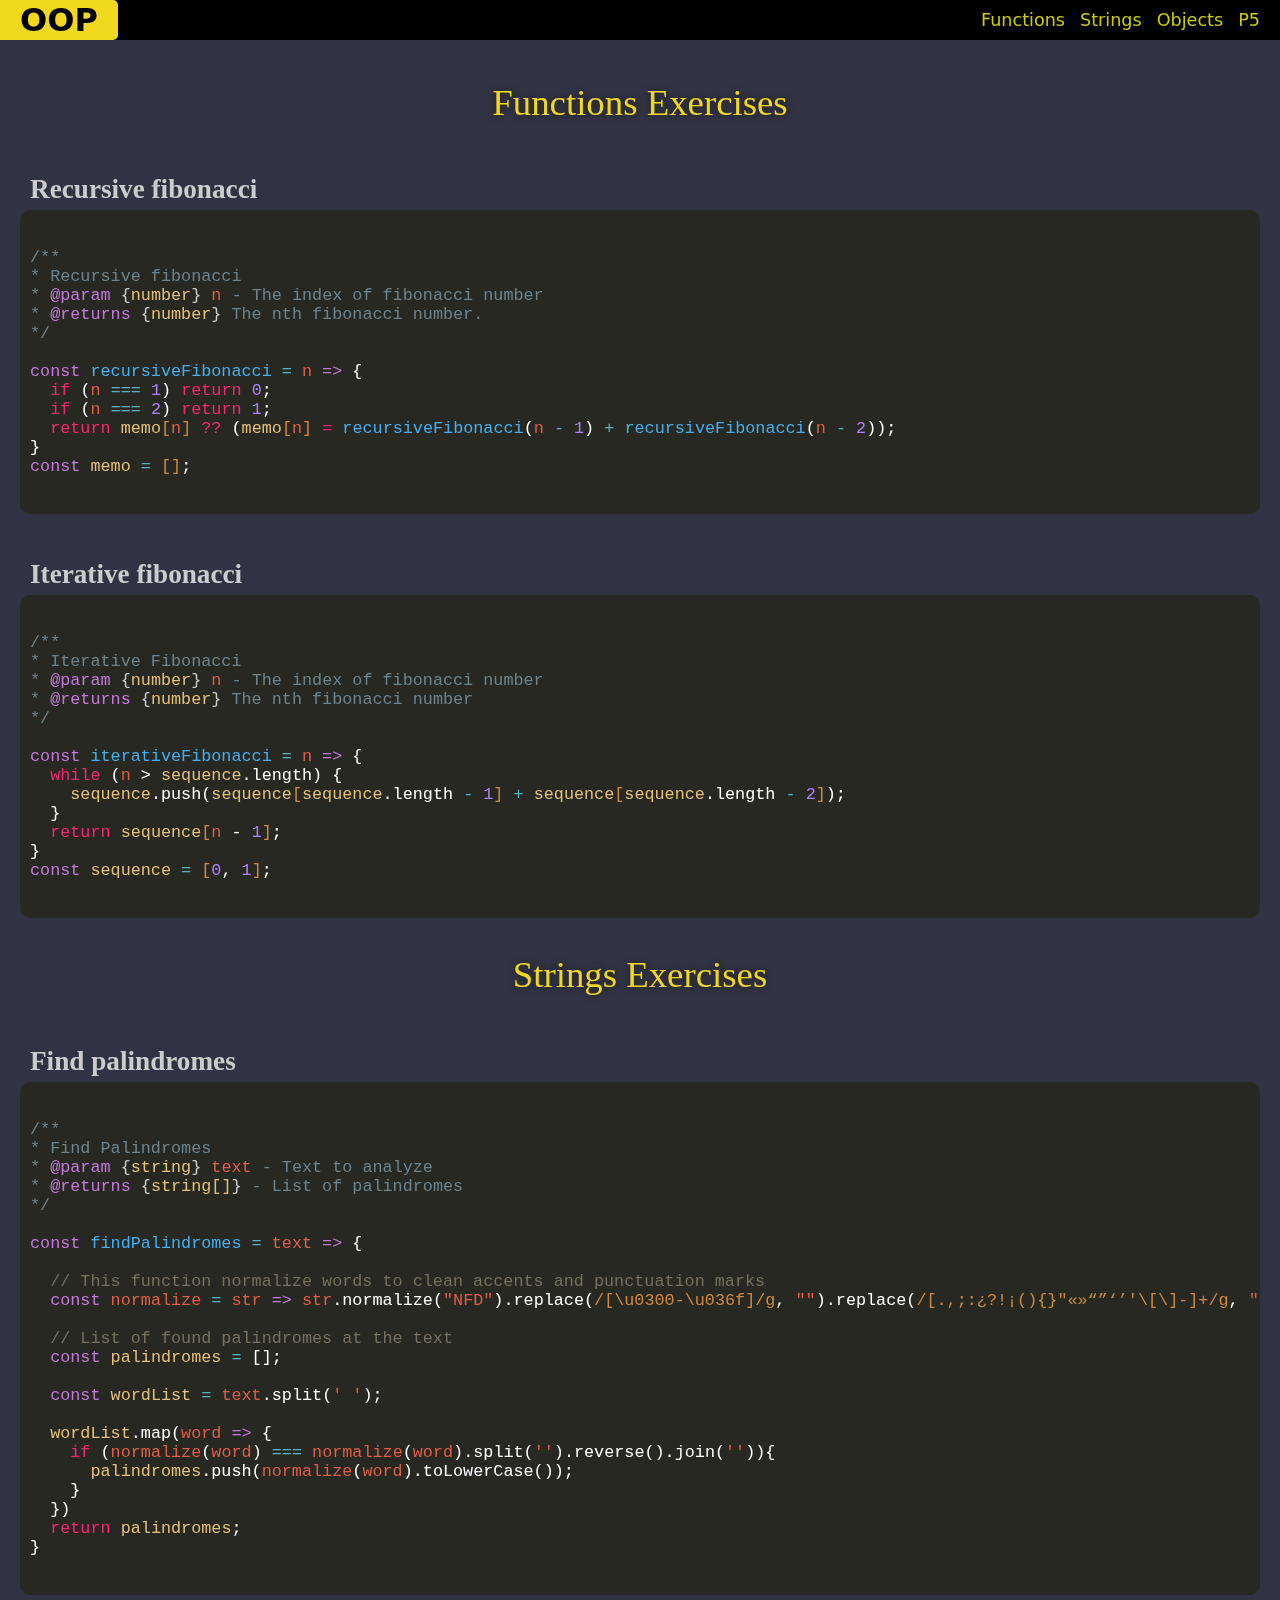
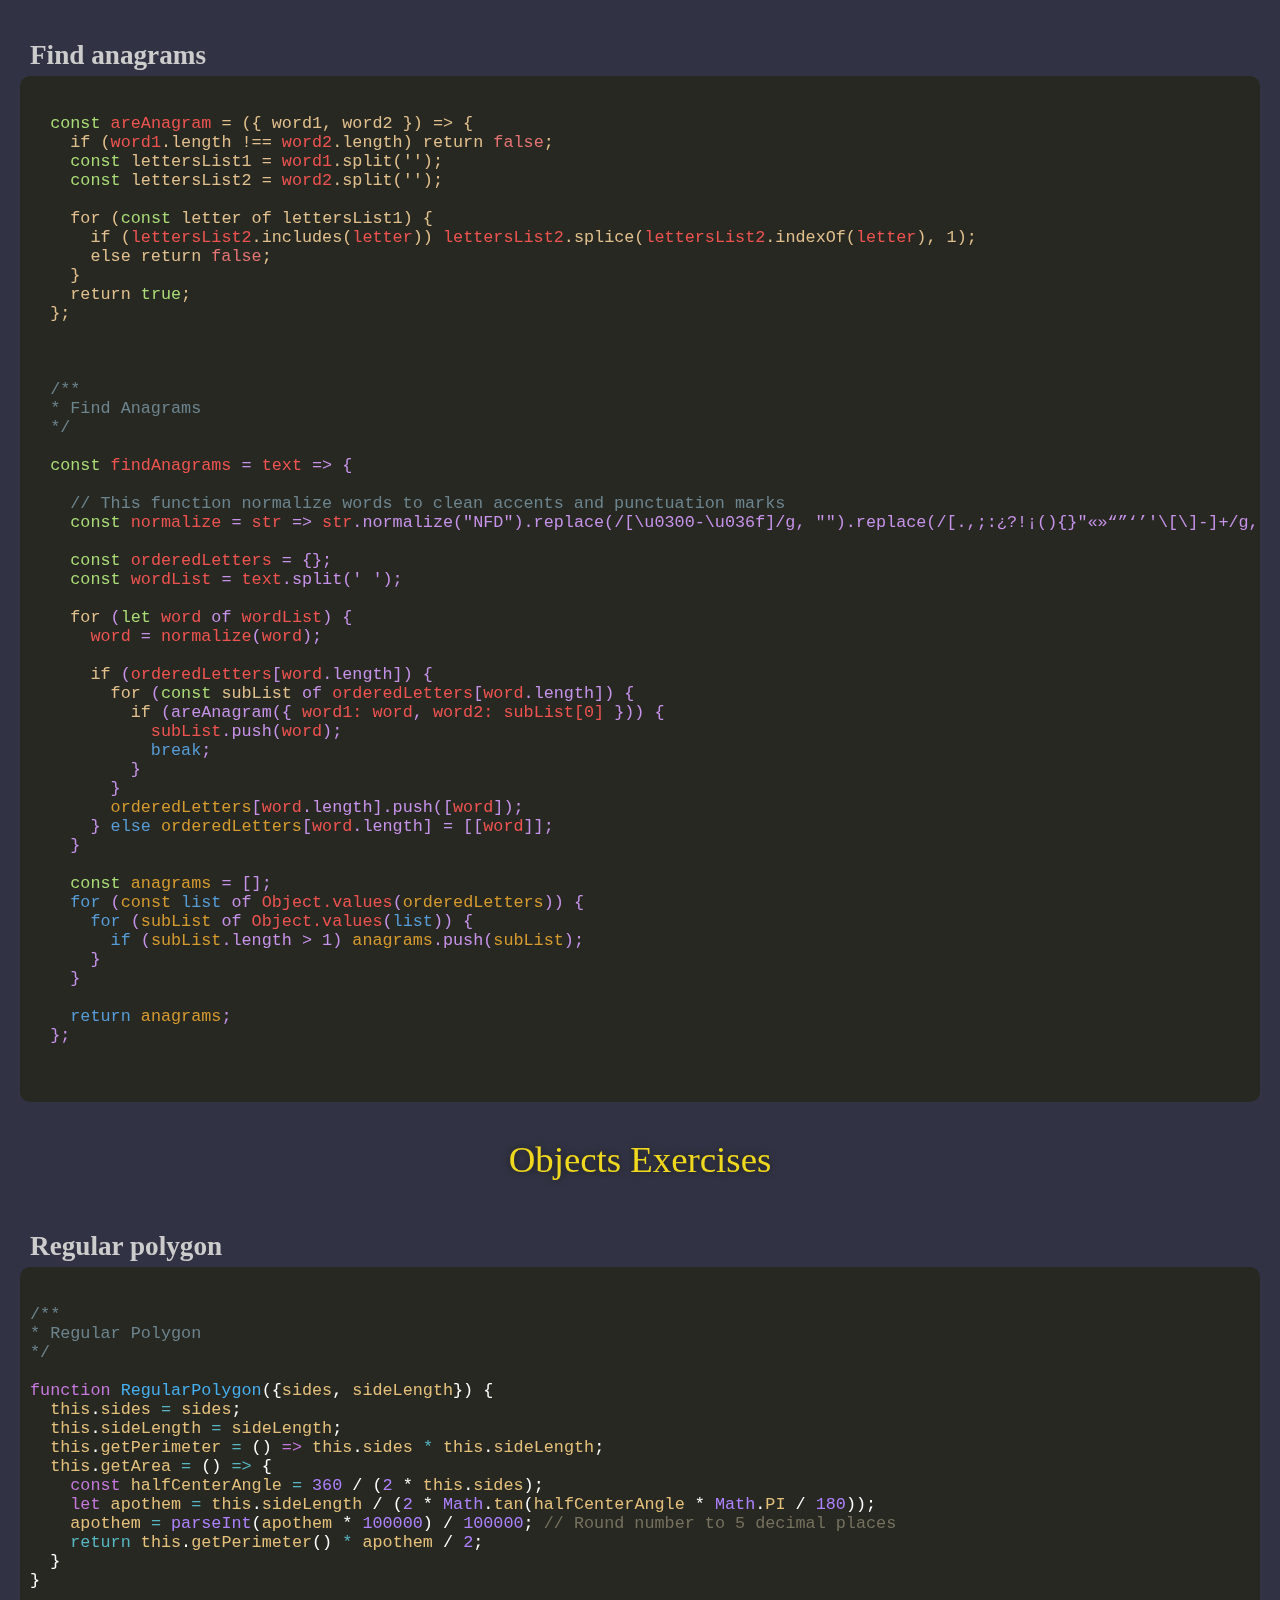
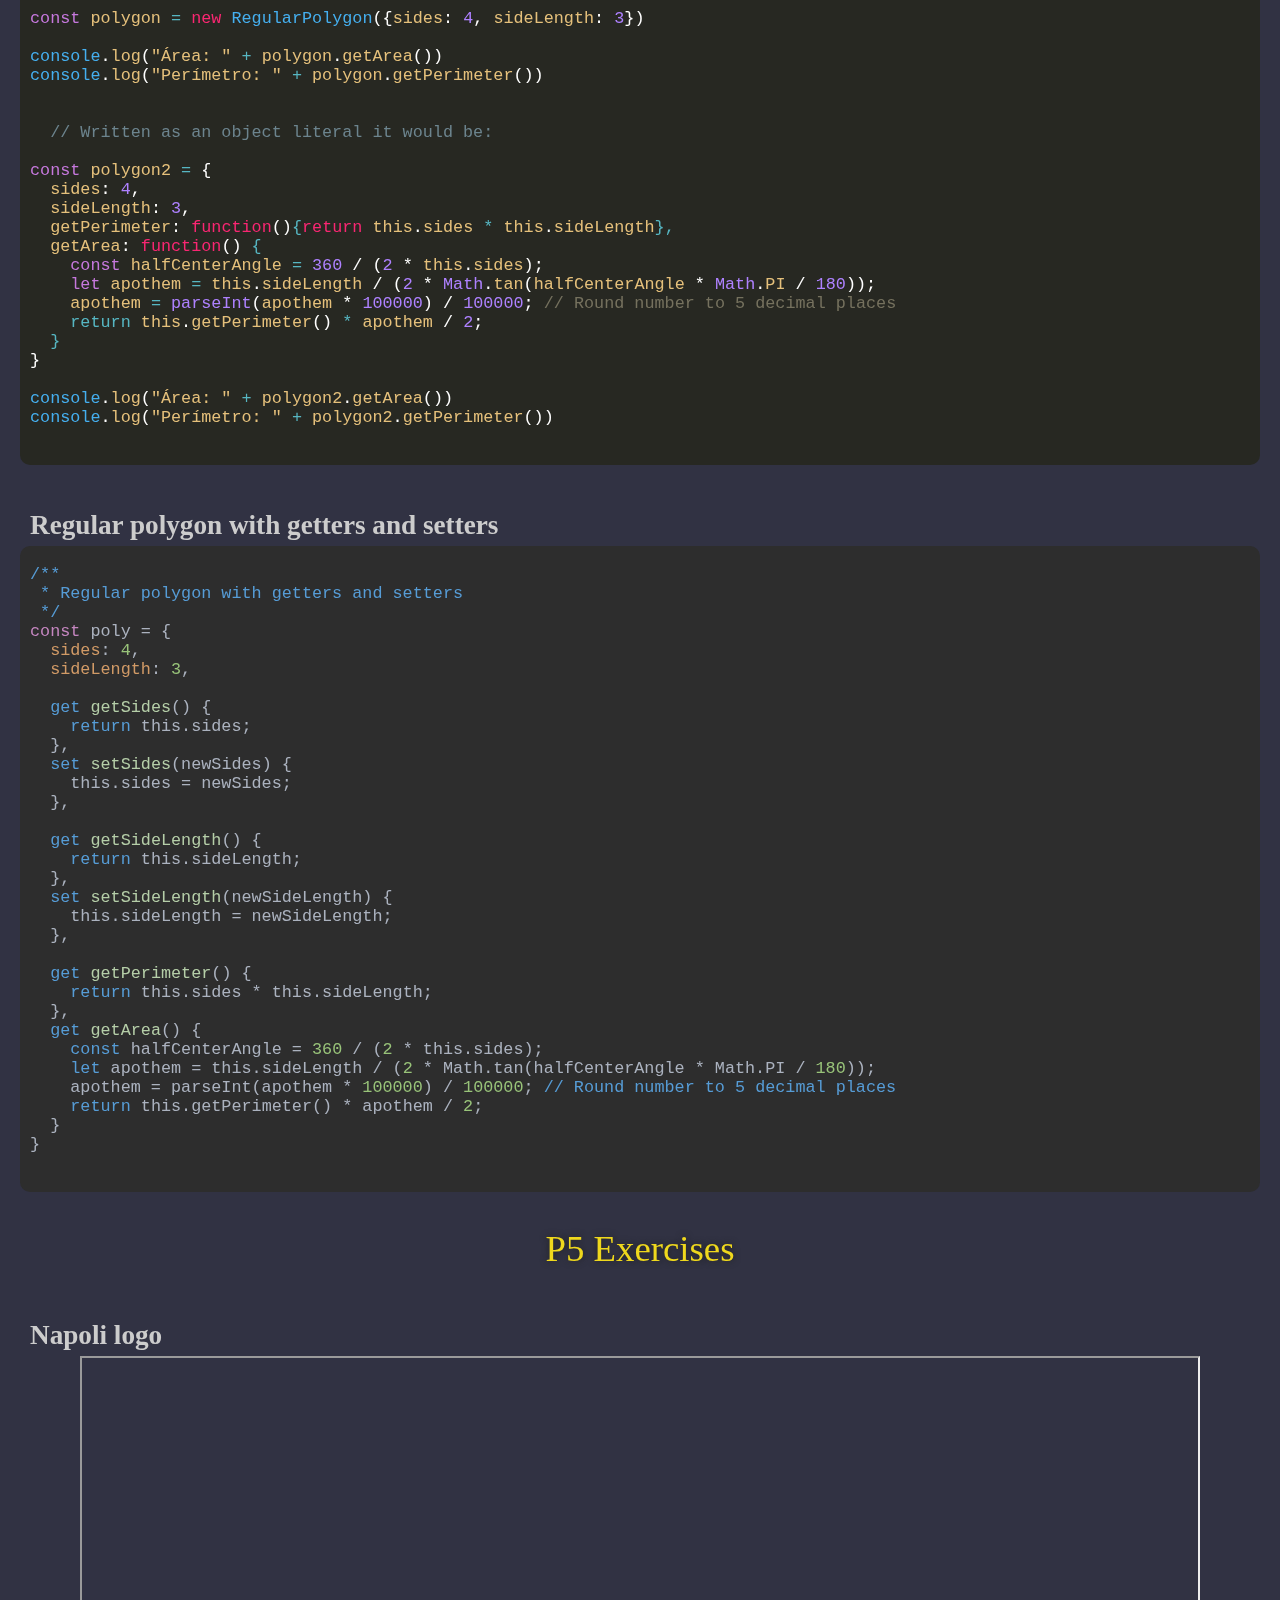
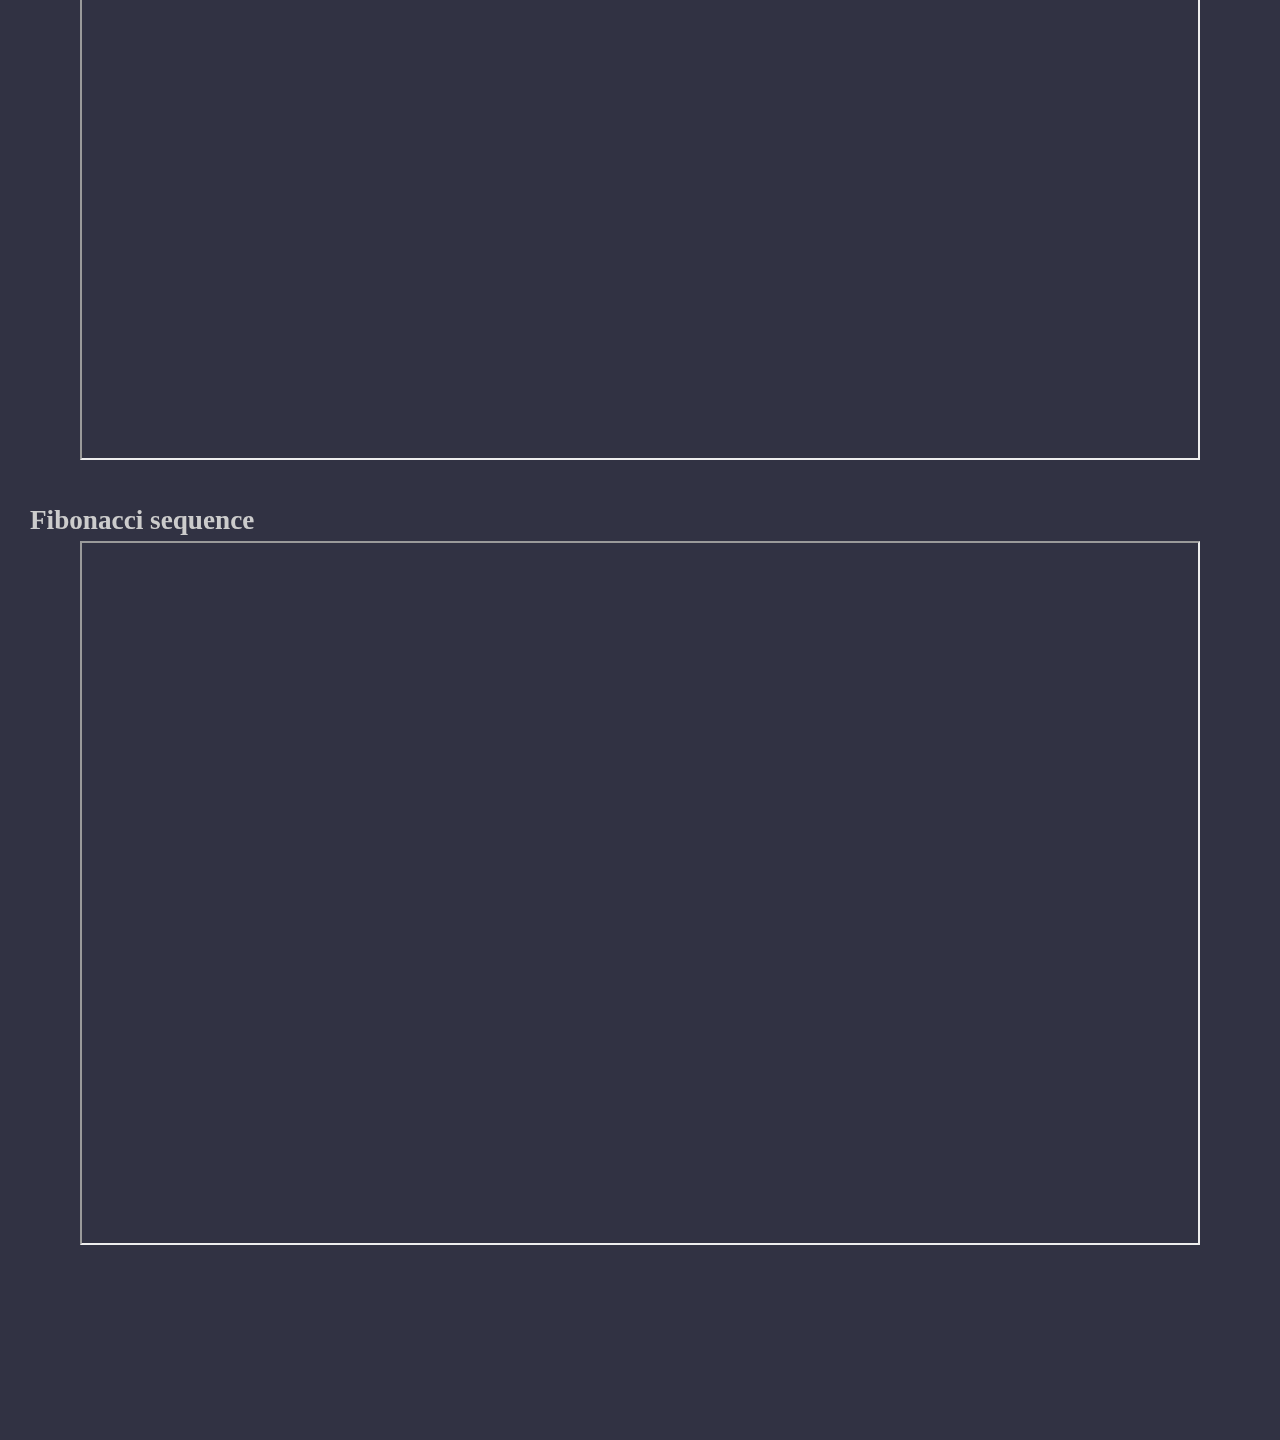
<file: index.html>
<!DOCTYPE html>
<html lang="en">

<head>
  <meta charset="UTF-8">
  <meta name="viewport" content="width=device-width, initial-scale=1.0">
  <link rel="stylesheet" href="style.css">
<!--   <script src="https://cdnjs.cloudflare.com/ajax/libs/p5.js/1.7.0/p5.js"></script>
  <script src="https://cdnjs.cloudflare.com/ajax/libs/p5.js/1.7.0/addons/p5.sound.min.js"></script> -->
  <script type="text/javascript" src="functions.js" defer></script>
  <script type="text/javascript" src="Strings.js" defer></script>
  <script type="text/javascript" src="Objects.js" defer></script>
  <script type="text/javascript" src="logic.js" defer></script>
  <title>Exercises</title>
</head>

<body>

  <header class="header">
    <h1 class="header__h1">OOP</h1>
    <nav class="header__nav">
      <ul class="header__ul">
        <li class="header__li"><a class="header__a" href="#functions">Functions</a></li>
        <li class="header__li"><a class="header__a" href="#strings">Strings</a></li>
        <li class="header__li"><a class="header__a" href="#objects">Objects</a></li>
        <li class="header__li"><a class="header__a" href="#p5">P5</a></li>
      </ul>
    </nav>
  </header>
  <main class="main">
    <h2 class="main__h2" id="functions">Functions Exercises</h2>
    <h3 class="main__h3">Recursive fibonacci</h3>
    <pre class="main__codeFragmentPre">
      <code class="language-js" data-lang="js">
<span color="#6C848E">
/**
* Recursive fibonacci
* <span color="#C678DD">@param</span> <span color="#CCC">{<span color="#E5C07B">number</span>}</span> <span color="#E05E48">n</span> - The index of fibonacci number
* <span color="#C678DD">@returns</span> <span color="#CCC">{<span color="#E5C07B">number</span>}</span> The nth fibonacci number.
*/
</span>
<span color="#C678DD">const</span> <span color="#45afef">recursiveFibonacci</span> <span color="#56B6C2">=</span> <span color="#E05E48">n</span> <span color="#f92672"><span color="#C678DD">=></span></span> {
  <span color="#f92672">if</span> (<span color="#E05E48">n</span> <span color="#56B6C2">===</span> <span color="#ae81ff">1</span>) <span color="#f92672">return</span> <span color="#ae81ff">0</span>;
  <span color="#f92672">if</span> (<span color="#E05E48">n</span> <span color="#56B6C2">===</span> <span color="#ae81ff">2</span>) <span color="#f92672">return</span> <span color="#ae81ff">1</span>;
  <span color="#f92672">return</span> <span color="#E5C07B">memo</span><span color="#D18941">[<span color="#E05E48">n</span>]</span> <span color="#f92672">??</span> (<span color="#E5C07B">memo</span><span color="#D18941">[<span color="#E05E48">n</span>]</span> <span color="#f92672">=</span> <span color="#45afef">recursiveFibonacci</span>(<span color="#E05E48">n</span> <span color="#56B6C2">-</span> <span color="#ae81ff">1</span>) <span color="#56B6C2">+</span> <span color="#45afef">recursiveFibonacci</span>(<span color="#E05E48">n</span> <span color="#56B6C2">-</span> <span color="#ae81ff">2</span>));</span>
<span>}</span>
<span color="#C678DD">const</span> <span color="#E5C07B">memo</span> <span color="#56B6C2">=</span> <span color="#D18941">[]</span>;
      </code>
    </pre>

    <h3 class="main__h3">Iterative fibonacci</h3>
    <pre class="main__codeFragmentPre">
      <code class="language-js" data-lang="js">
<span color="#6C848E">
/**
* Iterative Fibonacci
* <span color="#C678DD">@param</span> <span color="#CCC">{<span color="#E5C07B">number</span>}</span> <span color="#E05E48">n</span> - The index of fibonacci number
* <span color="#C678DD">@returns</span> <span color="#CCC">{<span color="#E5C07B">number</span>}</span> The nth fibonacci number
*/
</span>
<span color="#C678DD">const</span> <span color="#45afef">iterativeFibonacci</span> <span color="#56B6C2">=</span> <span color="#E05E48">n</span> <span color="#f92672"><span color="#C678DD">=></span></span> {
  <span color="#f92672">while</span> (<span color="#E05E48">n</span> > <span color="#E5C07B">sequence</span>.length) {
    <span color="#E5C07B">sequence</span>.push(<span color="#E5C07B">sequence</span><span color="#D18941">[</span><span color="#E5C07B">sequence</span>.length <span color="#56B6C2">-</span> <span color="#ae81ff">1</span><span color="#D18941">]</span> <span color="#56B6C2">+</span> <span color="#E5C07B">sequence</span><span color="#D18941">[</span><span color="#E5C07B">sequence</span>.length <span color="#56B6C2">-</span> <span color="#ae81ff">2</span><span color="#D18941">]</span>);
  }
  <span color="#f92672">return</span> <span color="#E5C07B">sequence</span><span color="#D18941">[</span><span color="#E05E48">n</span> - <span color="#ae81ff">1</span><span color="#D18941">]</span>;
}
<span color="#C678DD">const</span> <span color="#E5C07B">sequence</span> <span color="#56B6C2">=</span> <span color="#D18941">[</span><span color="#ae81ff">0</span>, <span color="#ae81ff">1</span><span color="#D18941">]</span>;
      </code>
    </pre>

    <h2 class="main__h2" id="strings">Strings Exercises</h2>
    <h3 class="main__h3">Find palindromes</h3>
    <pre class="main__codeFragmentPre">
      <code class="language-js" data-lang="js">
<span color="#6C848E">
/**
* Find Palindromes
* <span color="#C678DD">@param</span> <span color="#CCC">{<span color="#E5C07B">string</span>}</span> <span color="#E05E48">text</span> - Text to analyze
* <span color="#C678DD">@returns</span> <span color="#CCC">{<span color="#E5C07B">string[]</span>}</span> - List of palindromes
*/
</span>
<span color="#C678DD">const</span> <span color="#45afef">findPalindromes</span> <span color="#56B6C2">=</span> <span color="#E05E48">text</span> <span color="#f92672"><span color="#C678DD">=></span></span> {

  <span color="#75715E">// This function normalize words to clean accents and punctuation marks</span>
  <span color="#C678DD">const</span> <span color="#E05E48">normalize</span> <span color="#56B6C2">=</span> <span color="#E05E48">str</span> <span color="#f92672"><span color="#C678DD">=></span></span> <span color="#E05E48">str</span>.normalize(<span color="#E05E48">"NFD"</span>).replace(<span color="#D18941">/[\u0300-\u036f]/g</span>, <span color="#E05E48">""</span>).replace(<span color="#D18941">/[.,;:¿?!¡(){}"«»“”‘’'\[\]-]+/g</span>, <span color="#E05E48">""</span>).toLowerCase()
  
  <span color="#75715E">// List of found palindromes at the text</span>
  <span color="#C678DD">const</span> <span color="#E5C07B">palindromes</span> <span color="#56B6C2">=</span> [];

  <span color="#C678DD">const</span> <span color="#E5C07B">wordList</span> <span color="#56B6C2">=</span> <span color="#E05E48">text</span>.split(<span color="#E05E48">' '</span>);

  <span color="#E5C07B">wordList</span>.map(<span color="#E05E48">word</span> <span color="#f92672"><span color="#C678DD">=></span></span> {
    <span color="#f92672">if</span> (<span color="#E05E48">normalize</span>(<span color="#E05E48">word</span>) <span color="#56B6C2">===</span> <span color="#E05E48">normalize</span>(<span color="#E05E48">word</span>).split(<span color="#E05E48">''</span>).reverse().join(<span color="#E05E48">''</span>)){
      <span color="#E5C07B">palindromes</span>.push(<span color="#E05E48">normalize</span>(<span color="#E05E48">word</span>).toLowerCase());
    }
  })
  <span color="#f92672">return</span> <span color="#E5C07B">palindromes</span>;
}
      </code>
    </pre>

    <h3 class="main__h3">Find anagrams</h3>
    <pre class="main__codeFragmentPre">
      <code class="language-js" data-lang="js">
<span style="color: #E2C08D;">
  <span style="color: #A9DC76;">const</span> <span style="color: #EF5350;">areAnagram</span> = ({ <span style="color: #E2C08D;">word1</span>, <span style="color: #E2C08D;">word2</span> }) => {
    <span style="color: #E2C08D;">if</span> (<span style="color: #EF5350;">word1</span>.length !== <span style="color: #EF5350;">word2</span>.length) <span style="color: #E2C08D;">return</span> <span style="color: #E57373;">false</span>;
    <span style="color: #A9DC76;">const</span> <span style="color: #E2C08D;">lettersList1</span> = <span style="color: #EF5350;">word1</span>.split('');
    <span style="color: #A9DC76;">const</span> <span style="color: #E2C08D;">lettersList2</span> = <span style="color: #EF5350;">word2</span>.split('');

    <span style="color: #E2C08D;">for</span> (<span style="color: #A9DC76;">const</span> <span style="color: #E2C08D;">letter</span> of <span style="color: #E2C08D;">lettersList1</span>) {
      <span style="color: #E2C08D;">if</span> (<span style="color: #EF5350;">lettersList2</span>.includes(<span style="color: #EF5350;">letter</span>)) <span style="color: #EF5350;">lettersList2</span>.splice(<span style="color: #EF5350;">lettersList2</span>.indexOf(<span style="color: #EF5350;">letter</span>), 1);
      <span style="color: #E2C08D;">else return</span> <span style="color: #E57373;">false</span>;
    }
    <span style="color: #E2C08D;">return</span> <span style="color: #A9DC76;">true</span>;
  };
</span>
<span style="color: #C792EA;">
  <span color="#6C848E">
  /**
  * Find Anagrams
  */
  </span>
  <span style="color: #A9DC76;">const</span> <span style="color: #EF5350;">findAnagrams</span> = <span style="color: #EF5350;">text</span> => {
    
    <span style="color: #6c848e;">// This function normalize words to clean accents and punctuation marks</span>
    <span style="color: #A9DC76;">const</span> <span style="color: #EF5350;">normalize</span> = <span style="color: #EF5350;">str</span> => <span style="color: #EF5350;">str</span>.normalize("NFD").replace(/[\u0300-\u036f]/g, "").replace(/[.,;:¿?!¡(){}"«»“”‘’'\[\]-]+/g, "").toLowerCase();

    <span style="color: #A9DC76;">const</span> <span style="color: #EF5350;">orderedLetters</span> = {};
    <span style="color: #A9DC76;">const</span> <span style="color: #EF5350;">wordList</span> = <span style="color: #EF5350;">text</span>.split(' ');

    <span style="color: #E2C08D;">for</span> (<span style="color: #A9DC76;">let</span> <span style="color: #EF5350;">word</span> of <span style="color: #EF5350;">wordList</span>) {
      <span style="color: #EF5350;">word</span> = <span style="color: #EF5350;">normalize</span>(<span style="color: #EF5350;">word</span>);

      <span style="color: #E2C08D;">if</span> (<span style="color: #EF5350;">orderedLetters</span>[<span style="color: #EF5350;">word</span>.length]) {
        <span style="color: #E2C08D;">for</span> (<span style="color: #A9DC76;">const</span> <span style="color: #E2C08D;">subList</span> of <span style="color: #EF5350;">orderedLetters</span>[<span style="color: #EF5350;">word</span>.length]) {
          <span style="color: #E2C08D;">if</span> (areAnagram({ <span style="color: #EF5350;">word1:</span> <span style="color: #EF5350;">word</span>, <span style="color: #EF5350;">word2:</span> <span style="color: #EF5350;">subList[0]</span> })) {
            <span style="color: #EF5350;">subList</span>.push(<span style="color: #EF5350;">word</span>);
            <span style="color: #569CD6;">break</span>;
          }
        }
        <span style="color: #D69A2E;">orderedLetters</span>[<span style="color: #EF5350;">word</span>.length].push([<span style="color: #EF5350;">word</span>]);
      } <span style="color: #569CD6;">else</span> <span style="color: #D69A2E;">orderedLetters</span>[<span style="color: #EF5350;">word</span>.length] = [[<span style="color: #EF5350;">word</span>]];
    }

    <span style="color: #A9DC76;">const</span> <span style="color: #D69A2E;">anagrams</span> = [];
    <span style="color: #569CD6;">for</span> (<span style="color: #D69A2E;">const</span> <span style="color: #569CD6;">list</span> of <span style="color: #EF5350;">Object.values</span>(<span style="color: #D69A2E;">orderedLetters</span>)) {
      <span style="color: #569CD6;">for</span> (<span style="color: #D69A2E;">subList</span> of <span style="color: #EF5350;">Object.values</span>(<span style="color: #569CD6;">list</span>)) {
        <span style="color: #569CD6;">if</span> (<span style="color: #D69A2E;">subList</span>.length > 1) <span style="color: #D69A2E;">anagrams</span>.push(<span style="color: #D69A2E;">subList</span>);
      }
    }

    <span style="color: #569CD6;">return</span> <span style="color: #D69A2E;">anagrams</span>;
  };
</span>
      </code>
    </pre>

    <h2 class="main__h2" id="objects">Objects Exercises</h2>
    <h3 class="main__h3">Regular polygon</h3>
    <pre class="main__codeFragmentPre">
      <code class="language-js" data-lang="js">
<span color="#6C848E">
/**
* Regular Polygon
*/
</span>
<span color="#C678DD">function</span> <span color="#45afef">RegularPolygon</span>({<span color="#E5C07B">sides</span>, <span color="#E5C07B">sideLength</span>}) {
  <span color="#E5C07B">this</span>.<span color="#E5C07B">sides</span> <span color="#56B6C2">=</span> <span color="#E5C07B">sides</span>;
  <span color="#E5C07B">this</span>.<span color="#E5C07B">sideLength</span> <span color="#56B6C2">=</span> <span color="#E5C07B">sideLength</span>;
  <span color="#E5C07B">this</span>.<span color="#E5C07B">getPerimeter</span> <span color="#56B6C2">=</span> () <span color="#f92672"><span color="#C678DD">=></span></span> <span color="#E5C07B">this</span>.<span color="#E5C07B">sides</span> <span color="#56B6C2">*</span> <span color="#E5C07B">this</span>.<span color="#E5C07B">sideLength</span>;
  <span color="#E5C07B">this</span>.<span color="#E5C07B">getArea</span> <span color="#56B6C2">=</span> () <span color="#56B6C2">=></span> {
    <span color="#C678DD">const</span> <span color="#E5C07B">halfCenterAngle</span> <span color="#56B6C2">=</span> <span color="#ae81ff">360</span> / (<span color="#ae81ff">2</span> * <span color="#E5C07B">this</span>.<span color="#E5C07B">sides</span>);
    <span color="#C678DD">let</span> <span color="#E5C07B">apothem</span> <span color="#56B6C2">=</span> <span color="#E5C07B">this</span>.<span color="#E5C07B">sideLength</span> / (<span color="#ae81ff">2</span> * <span color="#ae81ff">Math</span>.<span color="#E5C07B">tan</span>(<span color="#E5C07B">halfCenterAngle</span> * <span color="#ae81ff">Math</span>.<span color="#E5C07B">PI</span> / <span color="#ae81ff">180</span>));
    <span color="#E5C07B">apothem</span> <span color="#56B6C2">=</span> <span color="#ae81ff">parseInt</span>(<span color="#E5C07B">apothem</span> * <span color="#ae81ff">100000</span>) / <span color="#ae81ff">100000</span>; <span color="#75715E">// Round number to 5 decimal places</span>
    <span color="#56B6C2">return</span> <span color="#E5C07B">this</span>.<span color="#E5C07B">getPerimeter</span>() <span color="#56B6C2">*</span> <span color="#E5C07B">apothem</span> / <span color="#ae81ff">2</span>;
  }
}

<span color="#C678DD">const</span> <span color="#E5C07B">polygon</span> <span color="#56B6C2">=</span> <span color="#fa2772">new</span> <span color="#45afef">RegularPolygon</span>({<span color="#E5C07B">sides</span>: <span color="#ae81ff">4</span>, <span color="#E5C07B">sideLength</span>: <span color="#ae81ff">3</span>})

<span color="#45afef">console</span>.<span color="#E5C07B">log</span>(<span color="#E5C07B">"Área: "</span> <span color="#56B6C2">+</span> <span color="#E5C07B">polygon</span>.<span color="#E5C07B">getArea</span>())
<span color="#45afef">console</span>.<span color="#E5C07B">log</span>(<span color="#E5C07B">"Perímetro: "</span> <span color="#56B6C2">+</span> <span color="#E5C07B">polygon</span>.<span color="#E5C07B">getPerimeter</span>())

<span color="#6C848E">
  // Written as an object literal it would be:
</span>
<span color="#C678DD">const</span> <span color="#E5C07B">polygon2</span> <span color="#56B6C2">=</span> {
  <span color="#E5C07B">sides</span>: <span color="#ae81ff">4</span>,
  <span color="#E5C07B">sideLength</span>: <span color="#ae81ff">3</span>,
  <span color="#E5C07B">getPerimeter</span>: <span color="#f92672">function</span>()<span color="#56B6C2">{</span><span color="#f92672">return</span> <span color="#E5C07B">this</span>.<span color="#E5C07B">sides</span> <span color="#56B6C2">*</span> <span color="#E5C07B">this</span>.<span color="#E5C07B">sideLength</span><span color="#56B6C2">},</span>
  <span color="#E5C07B">getArea</span>: <span color="#f92672">function</span>() <span color="#56B6C2">{</span>
    <span color="#C678DD">const</span> <span color="#E5C07B">halfCenterAngle</span> <span color="#56B6C2">=</span> <span color="#ae81ff">360</span> / (<span color="#ae81ff">2</span> * <span color="#E5C07B">this</span>.<span color="#E5C07B">sides</span>);
    <span color="#C678DD">let</span> <span color="#E5C07B">apothem</span> <span color="#56B6C2">=</span> <span color="#E5C07B">this</span>.<span color="#E5C07B">sideLength</span> / (<span color="#ae81ff">2</span> * <span color="#ae81ff">Math</span>.<span color="#E5C07B">tan</span>(<span color="#E5C07B">halfCenterAngle</span> * <span color="#ae81ff">Math</span>.<span color="#E5C07B">PI</span> / <span color="#ae81ff">180</span>));
    <span color="#E5C07B">apothem</span> <span color="#56B6C2">=</span> <span color="#ae81ff">parseInt</span>(<span color="#E5C07B">apothem</span> * <span color="#ae81ff">100000</span>) / <span color="#ae81ff">100000</span>; <span color="#75715E">// Round number to 5 decimal places</span>
    <span color="#56B6C2">return</span> <span color="#E5C07B">this</span>.<span color="#E5C07B">getPerimeter</span>() <span color="#56B6C2">*</span> <span color="#E5C07B">apothem</span> / <span color="#ae81ff">2</span>;
  <span color="#56B6C2">}</span>
}

<span color="#45afef">console</span>.<span color="#E5C07B">log</span>(<span color="#E5C07B">"Área: "</span> <span color="#56B6C2">+</span> <span color="#E5C07B">polygon2</span>.<span color="#E5C07B">getArea</span>())
<span color="#45afef">console</span>.<span color="#E5C07B">log</span>(<span color="#E5C07B">"Perímetro: "</span> <span color="#56B6C2">+</span> <span color="#E5C07B">polygon2</span>.<span color="#E5C07B">getPerimeter</span>())
      </code>
    </pre>

    <h3 class="main__h3">Regular polygon with getters and setters</h3>
    <pre class="main__codeFragmentPre" style="background-color: #2d2d2d; color: #abb2bf;">
      <code class="language-js" data-lang="js">
<span style="color: #569cd6;">/**</span>
<span style="color: #569cd6;"> * Regular polygon with getters and setters</span>
<span style="color: #569cd6;"> */</span>
<span style="color: #c586c0;">const</span> poly = {
  <span style="color: #d19a66;">sides</span>: <span style="color: #98c379;">4</span>,
  <span style="color: #d19a66;">sideLength</span>: <span style="color: #98c379;">3</span>,

  <span style="color: #569cd6;">get</span> <span style="color: #b5cea8;">getSides</span>() {
    <span style="color: #569cd6;">return</span> this.sides;
  },
  <span style="color: #569cd6;">set</span> <span style="color: #b5cea8;">setSides</span>(newSides) {
    this.sides = newSides;
  },

  <span style="color: #569cd6;">get</span> <span style="color: #b5cea8;">getSideLength</span>() {
    <span style="color: #569cd6;">return</span> this.sideLength;
  },
  <span style="color: #569cd6;">set</span> <span style="color: #b5cea8;">setSideLength</span>(newSideLength) {
    this.sideLength = newSideLength;
  },

  <span style="color: #569cd6;">get</span> <span style="color: #b5cea8;">getPerimeter</span>() {
    <span style="color: #569cd6;">return</span> this.sides * this.sideLength;
  },
  <span style="color: #569cd6;">get</span> <span style="color: #b5cea8;">getArea</span>() {
    <span style="color: #569cd6;">const</span> halfCenterAngle = <span style="color: #98c379;">360</span> / (<span style="color: #98c379;">2</span> * this.sides);
    <span style="color: #569cd6;">let</span> apothem = this.sideLength / (<span style="color: #98c379;">2</span> * Math.tan(halfCenterAngle * Math.PI / <span style="color: #98c379;">180</span>));
    apothem = parseInt(apothem * <span style="color: #98c379;">100000</span>) / <span style="color: #98c379;">100000</span>; <span style="color: #569cd6;">// Round number to 5 decimal places</span>
    <span style="color: #569cd6;">return</span> this.getPerimeter() * apothem / <span style="color: #98c379;">2</span>;
  }
}
      </code>
    </pre>


    <h2 class="main__h2" id="p5">P5 Exercises</h2>
    <h3 class="main__h3">Napoli logo</h3>
    <iframe class="p5_example" src="https://editor.p5js.org/anleonsa/sketches/d0vgX5DeS"></iframe>

    <h3 class="main__h3">Fibonacci sequence</h3>
    <iframe class="p5_example" src="https://editor.p5js.org/anleonsa/sketches/NR1anOHEc"></iframe>



  </main>
  <aside></aside>
  <footer class="footer"></footer>

</body>

</html>

<!-- aa123456 -->
</file>
<file: style.css>
html {
  scroll-behavior: smooth;
}
body {
  margin: 0;
  padding: 0;
  font-family: system-ui, -apple-system, BlinkMacSystemFont, 'Segoe UI', Roboto, Oxygen, Ubuntu, Cantarell, 'Open Sans', 'Helvetica Neue', sans-serif;
  background-color: #313243;
}

.header {
  display: flex;
  justify-content: space-between;
  align-items: center;
  gap: 20px;
  padding: 0 20px 0 0;
  color: #fff;
  background-color: #000;
}

.header__h1 {
  margin: 0;
  padding: 1px 20px;
  border-radius: 0 5px 5px 0;
  background-color: #EFD81D;
  color: #000;
}

.header__ul {
  display: flex;
  gap: 15px;
  padding: 0;
  margin: 0;
  font-size: 1.1rem;
  list-style: none;
}
.header__a {
  text-decoration: none;
  color: #CC0;
  transition: color .2s;
}
.header__a:hover {
  color: #FF0;
}

.main {
  padding: 5px 20px;
}

.main__h2 {
  padding: 5px 20px;
  text-align: center;
  font-size: 2.3rem;
  font-family: consolas;
  font-weight: 500;
  color: #EFD81D;
  text-shadow: 0 0 7px #222;
}

.main__h3 {
  margin: 45px 10px 5px 10px;
  font-size: 1.7rem;
  font-family: consolas;
  color: #ccc;
}

.main__codeFragmentPre {
  overflow-x: scroll;
  margin-top: 0;
  padding: 0 10px;
  font-size: 1.05rem;
  border-radius: 10px;
  color:#fff;
  background-color:#272822;
  -moz-tab-size:2;
  -o-tab-size:2;
  tab-size:2
}
.main__codeFragmentPre::-webkit-scrollbar {
  height: 10px;
}
/* Ponemos un color de fondo y redondeamos las esquinas del thumb */
.main__codeFragmentPre::-webkit-scrollbar-thumb {
  background-color: #CC0;
  border-radius: 4px;
}

/* Cambiamos el fondo y agregamos una sombra cuando esté en hover */
.main__codeFragmentPre::-webkit-scrollbar-thumb:hover {
  background: #FF0;
  box-shadow: 0 0 2px 1px rgba(0, 0, 0, 0.2);
}

/* Cambiamos el fondo cuando esté en active */
.main__codeFragmentPre::-webkit-scrollbar-thumb:active {
  background-color: #DD0;
}

/* .main__codeFragmentPre code {
  position: relative;
  left: -50px;
} */

canvas {
  border-radius: 10px;
}

.p5_example {
  width: 90%;
  height: 700px;
  display: block;
  margin: auto;
}
</file>
